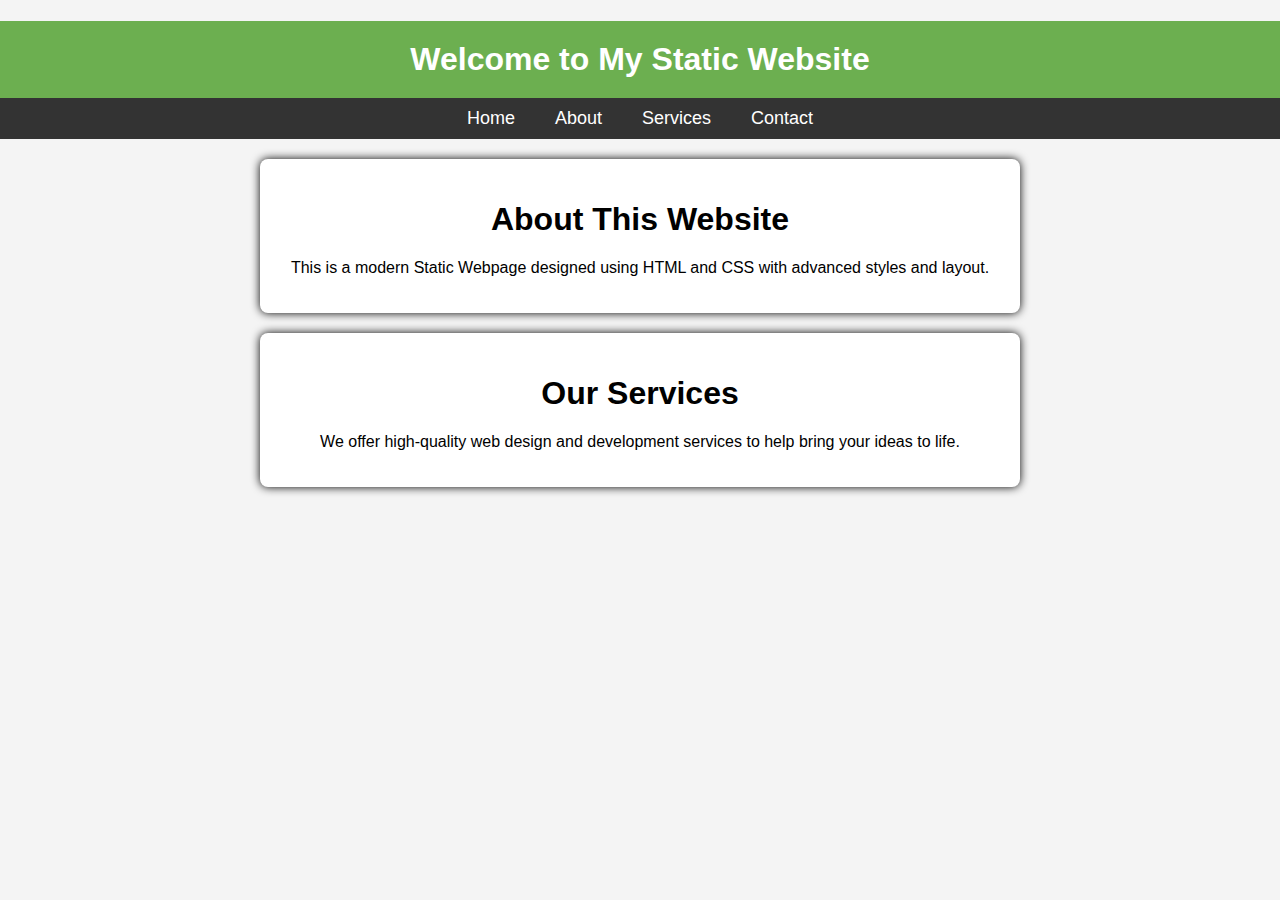
<file: Desigining a modern webpage with html and css/index.html>
<!DOCTYPE html>
<html lang="en">
<head>
    <meta charset="UTF-8">
    <meta http-equiv="X-UA-Compatible" content="IE=edge">
    <meta name="viewport" content="width=device-width, initial-scale=1.0">
    <title>Static Website</title>
    <link rel="stylesheet" href="style.css">
</head>
<body>
    <header>
        <h1 class="homeee">Welcome to My Static Website</h1>
        <nav>
            <ul>
                <li><a href="#home">Home</a></li>
                <li><a href="#about">About</a></li>
                <li><a href="service.html">Services</a></li>
                <li><a href="contactUs.html">Contact</a></li>
            </ul>
        </nav>
    </header>
    <section class="text">
        <div class="shadowbox">
            <h1>About This Website</h1>
            <p>This is a modern Static Webpage designed using HTML and CSS with advanced styles and layout.</p>
        </div>
        <div class="shadowbox">
            <h1>Our Services</h1>
            <p>We offer high-quality web design and development services to help bring your ideas to life.</p>
        </div>
    </section>
    
</body>
</html>
</file>
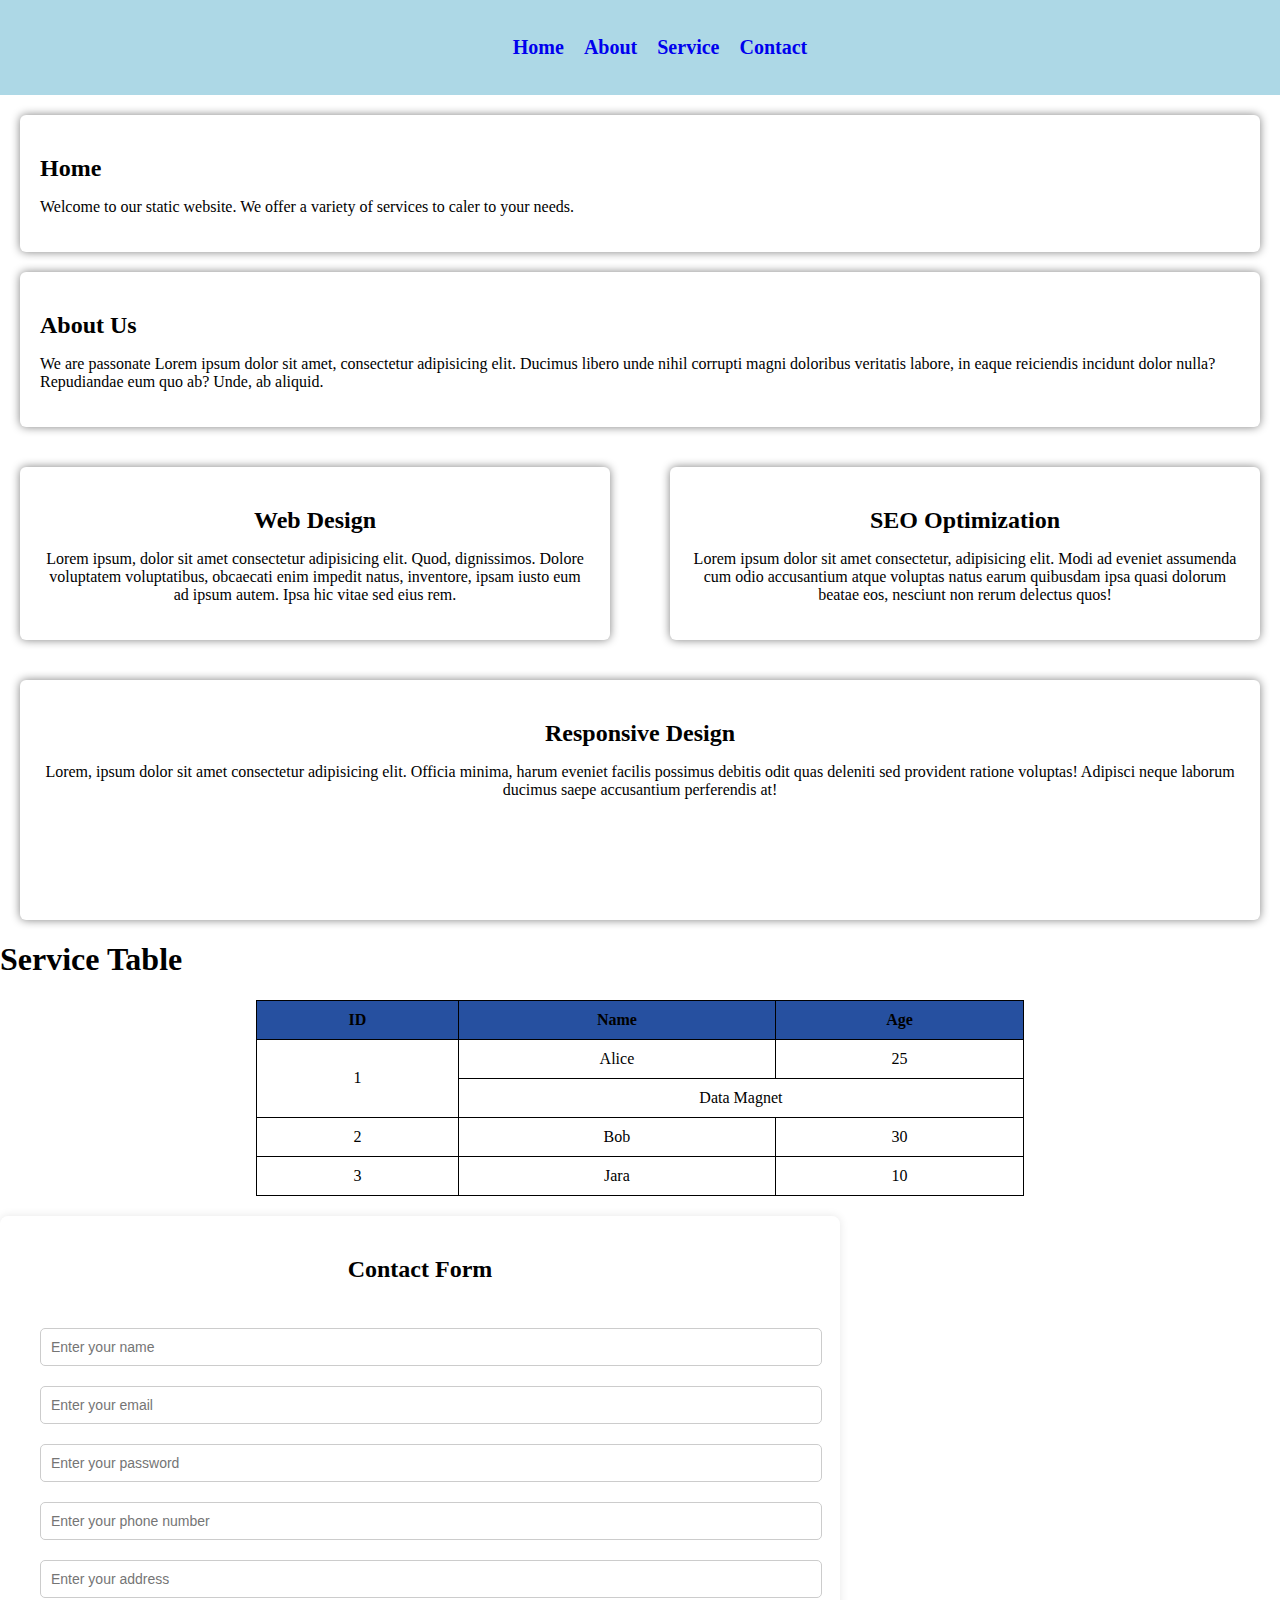
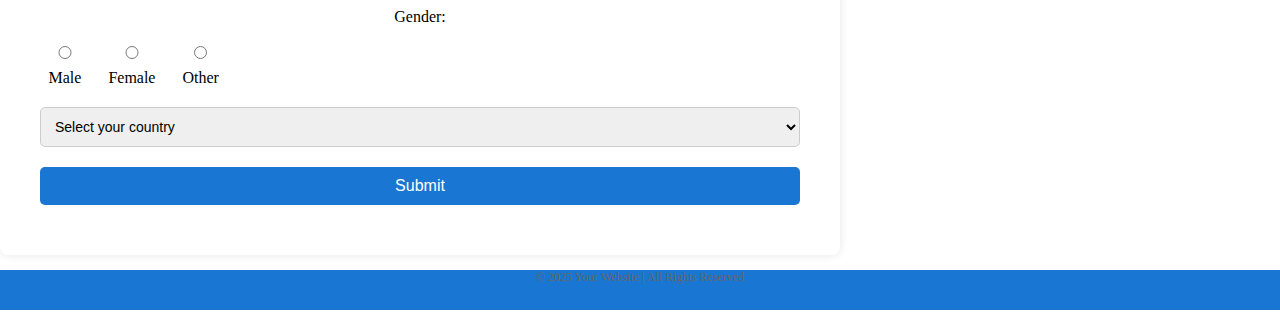
<file: LAB 03/index.html>
<!DOCTYPE html>
<html lang="en">
<head>
    <meta charset="UTF-8">
    <meta http-equiv="X-UA-Compatible" content="IE=edge">
    <meta name="viewport" content="width=device-width, initial-scale=1.0">
    <title>Html & CSS</title>
    <link rel="stylesheet" href="style.css">
</head>
<body>
    <nav>
        <ul>
        <li><a href="#Home">Home</a></li>
        <li><a href="#About Us">About</a></li>
        <li><a href="#Web Design">Service</a></li>
        <li><a href="#">Contact</a></li>
        </ul>
        
    </nav>

    <section>
        <div class="context">
            <h2>Home</h2>
            <p>Welcome to our static website. We offer a variety of services to caler to your needs.</p>
        </div>
            
        <div class="context">
            <h2>About Us</h2>
            <p>We are passonate Lorem ipsum dolor sit amet, consectetur adipisicing elit. Ducimus libero unde nihil corrupti magni doloribus veritatis labore, in eaque reiciendis incidunt dolor nulla? Repudiandae eum quo ab? Unde, ab aliquid.</p>
        </div>
    
        <div class="box">
            <div class="container">
                <h2>Web Design</h2>
                <p>Lorem ipsum, dolor sit amet consectetur adipisicing elit. Quod, dignissimos. Dolore voluptatem voluptatibus, obcaecati enim impedit natus, inventore, ipsam iusto eum ad ipsum autem. Ipsa hic vitae sed eius rem.</p>
            </div>
        
            <div class="container">
                <h2>SEO Optimization</h2>
                <p>Lorem ipsum dolor sit amet consectetur, adipisicing elit. Modi ad eveniet assumenda cum odio accusantium atque voluptas natus earum quibusdam ipsa quasi dolorum beatae eos, nesciunt non rerum delectus quos!</p>
            </div>
        </div>
        
    
        <div class="con">
            <h2>Responsive Design</h2>
            <p>Lorem, ipsum dolor sit amet consectetur adipisicing elit. Officia minima, harum eveniet facilis possimus debitis odit quas deleniti sed provident ratione voluptas! Adipisci neque laborum ducimus saepe accusantium perferendis at!</p>
        </div>

        <div>
            <table class="tab">
                <head>
                    <h1>Service Table</h1>
                </head>
                <thead>
                    <tr>
                        <td>ID</td>
                        <td>Name</td>
                        <td>Age</td>
                    </tr>
                </thead>
                <tr>
                    <td rowspan="2">1</td>
                    <td>Alice</td>
                    <td>25</td>
                    
                </tr>
                <tr>
                    <td colspan="2">Data Magnet</td>
                </tr>

                <tr>
                    <td>2</td>
                    <td>Bob</td>
                    <td>30</td>
                </tr>
                <tr>
                    <td>3</td>
                    <td>Jara</td>
                    <td>10</td>
                </tr>
            </table>
        </div>

        <div class="form-container">
            <h2>Contact Form</h2>
    
            <form id="contactForm" action="#">
                <input type="text" id="name" name="name" placeholder="Enter your name" required pattern="[A-Za-z ]+">
    
                <input type="email" id="email" name="email" placeholder="Enter your email" required>
    
                <input type="password" id="password" name="password" placeholder="Enter your password" required pattern="[a-zA-Z0-9!@#$%^&*]+">
    
                <input type="tel" id="phone" name="phone" placeholder="Enter your phone number" required pattern="[0-9]{10}">
    
                <input type="text" id="address" name="address" placeholder="Enter your address" required>
    
                <label>Gender:</label>
                <div class="gender-options">
                    <label><input type="radio" name="gender" value="male" required> Male</label>
                    <label><input type="radio" name="gender" value="female" required> Female</label>
                    <label><input type="radio" name="gender" value="other" required> Other</label>
                </div>
    
                <select id="country" name="country" required>
                    <option value="" disabled selected>Select your country</option>
                    <option value="Bangladesh">Bangladesh</option>
                    <option value="india">India</option>
                    <option value="Vietnum">Vietnum</option>
                    <option value="Belgium">Belgium</option>
                    <option value="Srilanka">Srilanka</option>
                </select>
    
                <button type="submit">Submit</button>
            </form>
    
            
        </div>

    </section>

    
</body>
<footer>
    <p class="footer">&copy; 2025 Your Website | All Rights Reserved</p>
</footer>
</html>
</file>
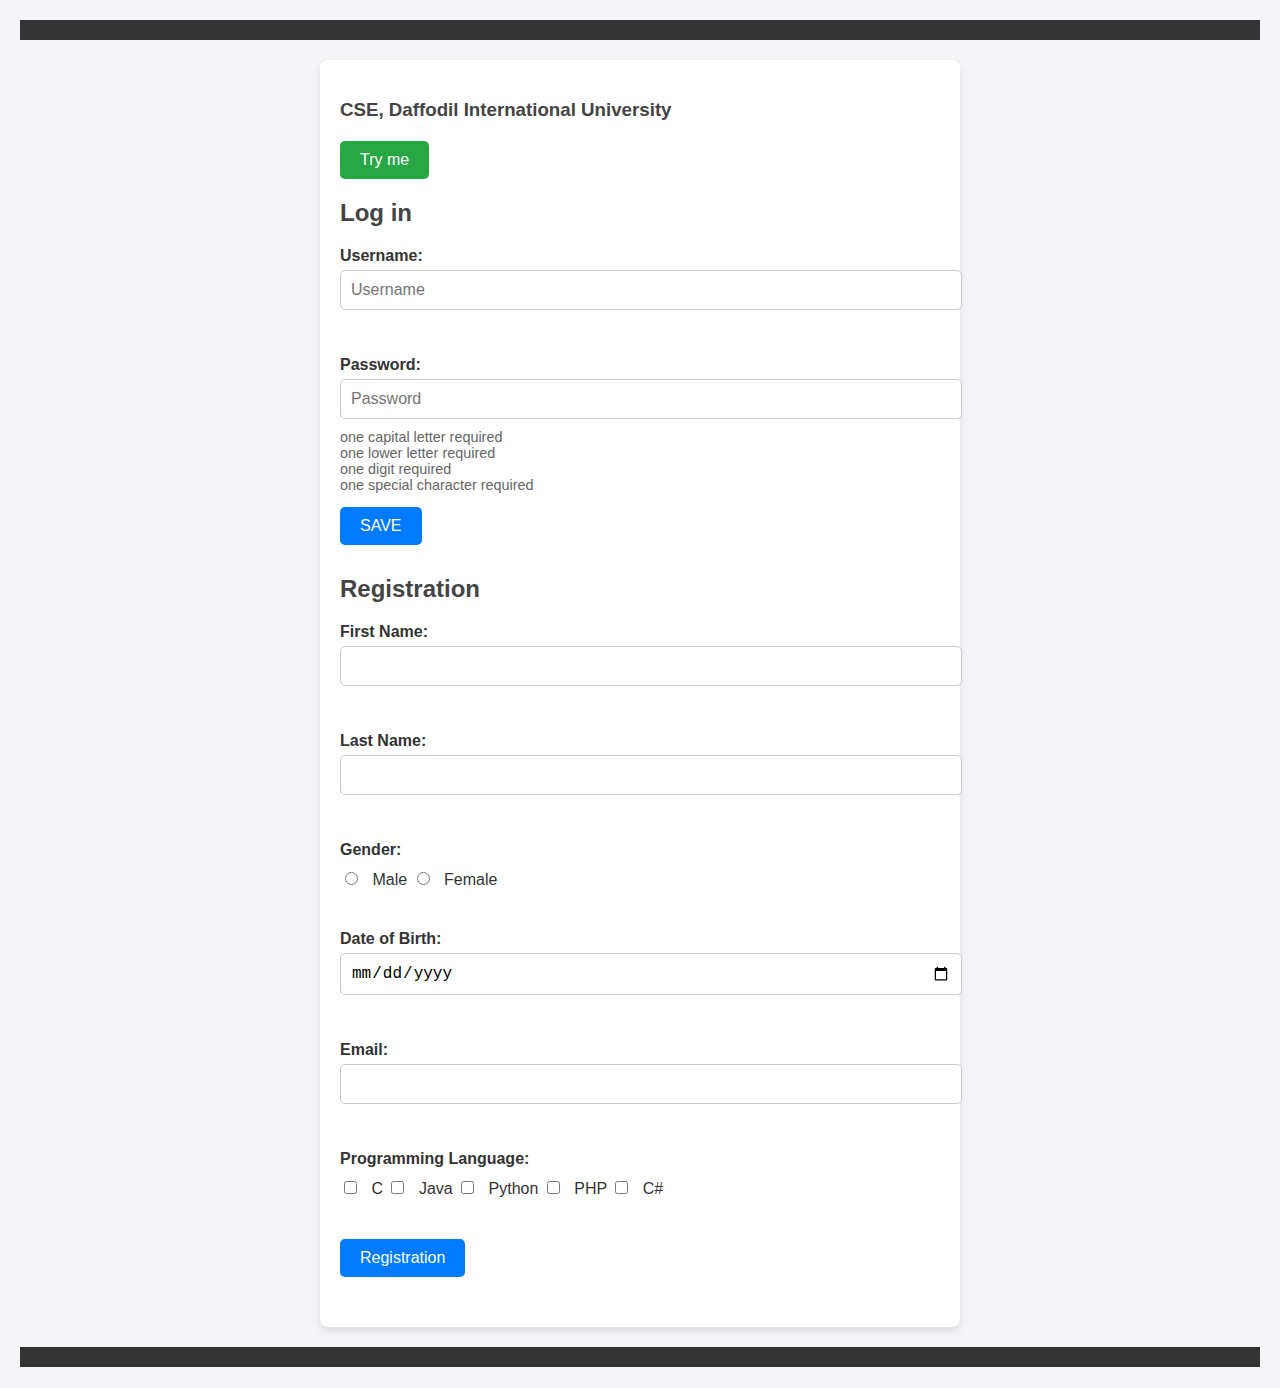
<file: web_EnginneringLab2-main/index.html>
<!DOCTYPE html>
<html lang="en">
<head>
    <meta charset="UTF-8">
    <meta name="viewport" content="width=device-width, initial-scale=1.0">
    <title>Form</title>
    <link rel="stylesheet" href="style.css">
</head>
<body>

    <header>

    </header>

    <main>
    <h3>CSE, Daffodil International University</h3>
    <button id="tryMeBtn">Try me</button>

    <h2>Log in</h2>
    <form id="loginForm">
        <label>Username: <input type="text" id="loginUsername" placeholder="Username"></label>
        <span class="error" id="loginUsernameError"></span><br><br>

        <label>Password: <input type="password" id="loginPassword" placeholder="Password"></label>
        <span class="error" id="loginPasswordError"></span>
        <p class="password-rules">
            one capital letter required<br>
            one lower letter required<br>
            one digit required<br>
            one special character required
        </p>

        <button type="submit">SAVE</button>
    </form>

    <h2>Registration</h2>
    <form id="registrationForm">
        <label>First Name: <input type="text" id="firstName"></label>
        <span class="error" id="firstNameError"></span><br><br>

        <label>Last Name: <input type="text" id="lastName"></label>
        <span class="error" id="lastNameError"></span><br><br>

        <label>Gender:</label>
        <input type="radio" name="gender" value="male"> Male
        <input type="radio" name="gender" value="female"> Female
        <span class="error" id="genderError"></span><br><br>

        <label>Date of Birth: <input type="date" id="dob"></label>
        <span class="error" id="dobError"></span><br><br>

        <label>Email: <input type="email" id="email"></label>
        <span class="error" id="emailError"></span><br><br>

        <label>Programming Language:</label>
        <input type="checkbox" name="language" value="C"> C
        <input type="checkbox" name="language" value="Java"> Java
        <input type="checkbox" name="language" value="Python"> Python
        <input type="checkbox" name="language" value="PHP"> PHP
        <input type="checkbox" name="language" value="C#"> C#
        <span class="error" id="languageError"></span><br><br>

        <button type="submit">Registration</button>
    </form>
    </main>

    <footer>

    </footer>

    <script src="script.js"></script>

</body>
</html>
</file>
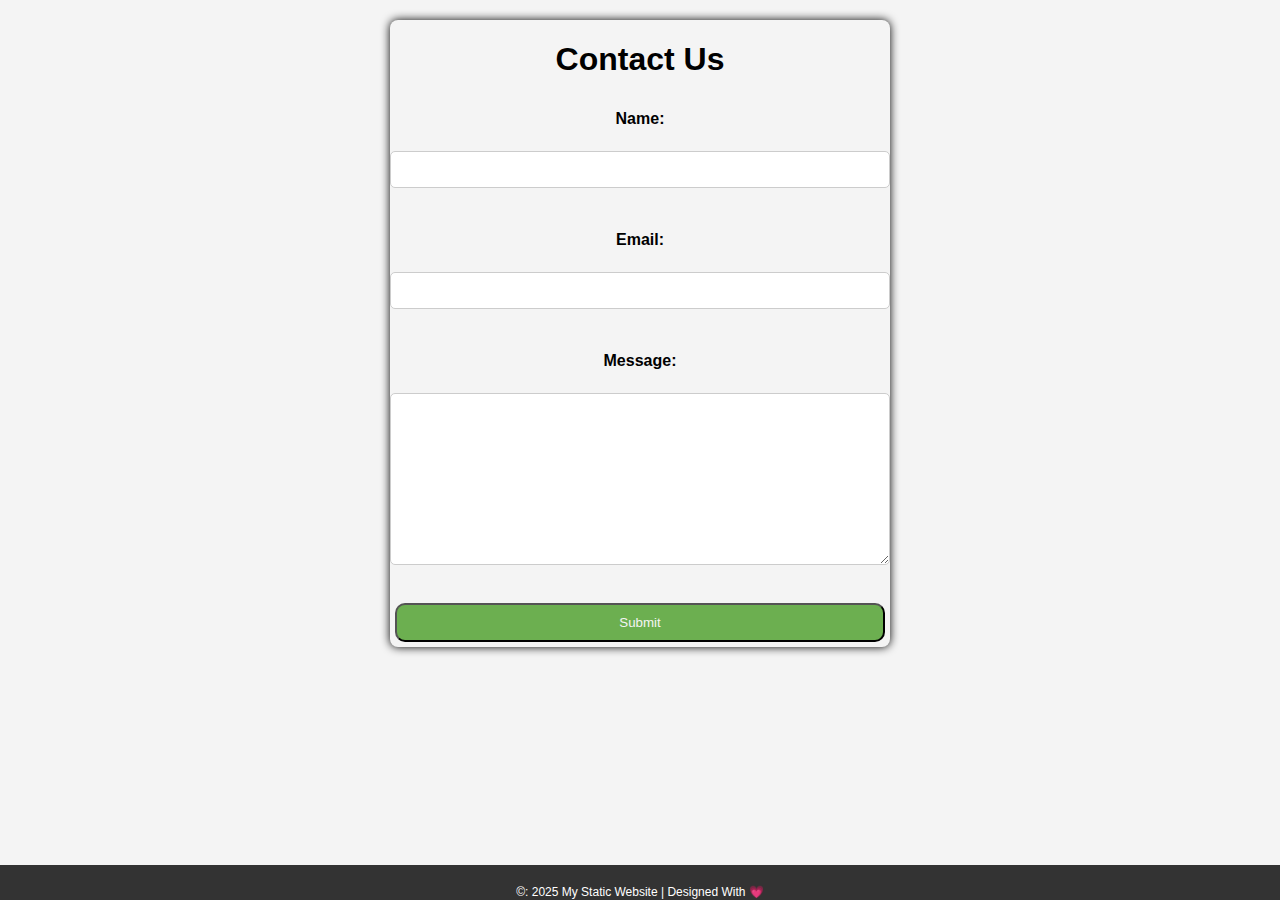
<file: Desigining a modern webpage with html and css/contactUs.html>
<!DOCTYPE html>
<html lang="en">
<head>
    <meta charset="UTF-8">
    <meta http-equiv="X-UA-Compatible" content="IE=edge">
    <meta name="viewport" content="width=device-width, initial-scale=1.0">
    <title>Contact Us</title>
    <link rel="stylesheet" href="style.css">
    <style>
        html,body {
            margin: 0;
            padding: 0;
            height: 100%;
        }

        body{
            display: flex;
            flex-direction: column;
            min-height: 100vh;
        }

        main{
            flex: 4;
        }
    </style>
</head>
<body class="contactUsBody">
    <section class="cform">
        <h1>Contact Us</h1>
    
        <form action="#">
            <label for="Name">Name:</label><br>
            <input type="text" id="name"><br>
            <label for="Email">Email:</label><br>
            <input type="text" id="Email"><br>
            <label for="Message">Message:</label><br>
            <textarea name="message" id="message" cols="30" rows="10"></textarea><br>
            <button type="submit">Submit</button>
        </form>
    </section>
    <footer>
        <p>&copy: 2025 My Static Website | Designed With &#128151</p>
    </footer>
</body>
</html>
</file>
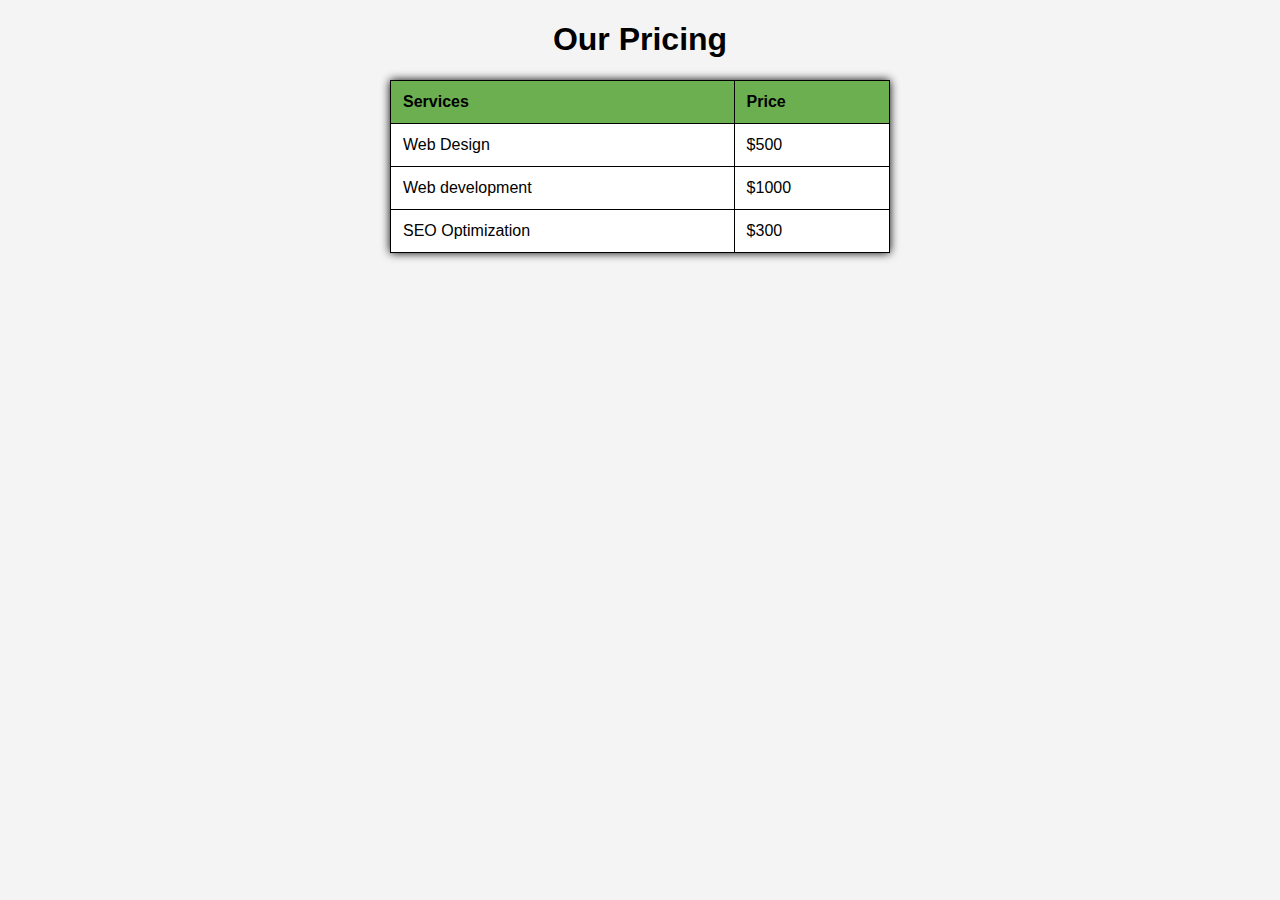
<file: Desigining a modern webpage with html and css/service.html>
<!DOCTYPE html>
<html lang="en">
<head>
    <meta charset="UTF-8">
    <meta http-equiv="X-UA-Compatible" content="IE=edge">
    <meta name="viewport" content="width=device-width, initial-scale=1.0">
    <title>Services</title>
    <link rel="stylesheet" href="style.css">
</head>
<body>
    <header>
        <h1>Our Pricing</h1>
    </header>
    <section class="service">
        <table>
            <tr class="mainrow">
              <th>Services</th>
              <th>Price</th>
            </tr>
            <tr>
              <td>Web Design</td>
              <td>$500</td>
            </tr>
            <tr>
              <td>Web development</td>
              <td>$1000</td>
            </tr>
            <tr>
                <td>SEO Optimization</td>
                <td>$300</td>
            </tr>
          </table>
    </section>
        
</body>
</html>
</file>
<file: Desigining a modern webpage with html and css/style.css>
/*index*/
body {
    font-family: Arial, Helvetica, sans-serif;
    margin: 0;
    padding: 0;
    background-color: #f4f4f4;
    text-align: center;
}

.homeee {
    background-color: #6CAF50;
    color: white;
    padding: 20px;
    margin-bottom: 0px;
}

nav ul {
    list-style-type: none;
    padding: 0;
    background-color: #333;
    margin: 0;
    display: flex;
    justify-content: center;
}

nav ul li {
    padding: 10px 20px;
}

nav ul li a {
    color: white;
    text-decoration: none;
    font-size: 18px;
}

.text {
    margin: 20px auto;
    width: 800px;
}

.shadowbox {
    background-color: white;
    padding: 20px;
    margin: 20px;
    border-radius: 8px;
    box-shadow: 0px 0px 10px rgb(0,0,0,1);
}

/* service */
.service{
    width: 500px;
    margin: 20px auto;
    background-color: white;
    border-radius: 2px;
    box-shadow: 0px 0px 10px rgb(0,0,0,1);
    text-align: center;
}

table{
    width: 500px;
    border-collapse: collapse;
    text-align: left;
}

th,td{
    padding: 12px;
    border: 1px solid;
}

.mainrow{
    background-color: #6CAF50;
}

/*contact us*/

.cform{
    width: 500px;
    margin: 20px auto;
    background-color: #f4f4f4;
    border-radius: 8px;
    box-shadow: 0px 0px 10px rgb(0,0,0,1);
}

form{
    display: flex;
    flex-direction: column;
}

label{
    font-weight: bold;
    margin: 10px 0 5px;
}

input , textarea{
    width: 100;
    padding: 10px;
    margin: 0px 0px 15px 0px;
    border: 1px solid #ccc;
    border-radius: 5px;
}

button {
    background-color: #6CAF50;
    color: #f4f4f4;
    padding: 10px;
    border-radius: 10px;
    margin: 5px;

}

button:hover{
    background-color: #5a9e5a;
}

footer{
    text-align: center;
    margin-top: auto;
    color: white;
    padding-top: 0px;
    padding-bottom: 5px;
    background-color: #333;
    font-size: 12px;
    height: 30px;
    line-height: 30px;
    overflow: hidden;
}
</file>
<file: LAB 03/style.css>
body{
    margin: 0px;
    padding: 0%;
}

nav{
    background-color: lightblue;
    padding: 20px;
    text-align: center;
}

nav ul{
    list-style: none;
    display: flex;
    justify-content: center;
    gap: 20px;
}

nav ul li{
    display: inline;
}

nav ul li a{
    text-decoration: none;
    font-size: 20px;
    font-weight: bold;
}

/* section{
    background-color: #dcdcdc;
} */


.context{
    background-color: white;
    padding: 20px;
    margin: 20px;
    justify-content: center;
    box-shadow: 0px 0px 10px gray;
    border-radius: 6px 6px 6px 6px;
}

.box{
    display: flex;
    gap: 20px;  
}
.container{
    background-color: white;
    padding: 20px;
    margin: 20px;
    text-align: center;
    justify-content: center;
    box-shadow: 0px 0px 10px gray;
    border-radius: 6px;
    flex: 1;
}

.con{
    background-color: white;
    height: 200px;
    width: fit-content;
    padding: 20px;
    margin: 20px;
    text-align: center;
    box-shadow: 0px 0px 10px gray;
    border-radius: 6px;
}


table {
    text-align: center;
    width: 60%;
    margin: 20px auto;
    border-collapse: collapse;
}
thead{
    background-color: rgb(38, 80, 160);
    color: black;
    font-weight: bold;
}

th, td{
    border: 1px solid;
    padding: 10px;
    text-align: center;
}

form{
    justify-content: center;
    text-align: center;
    background-color: white;
    padding: 20px;
    border-radius: 6px;

}

.form-container {
    background: #ffffff;
    padding: 20px;
    border-radius: 8px;
    box-shadow: 0 0 10px rgba(0, 0, 0, 0.1);
    width: 800px;
    text-align: center;
    justify-content: center;
}

h2 {
    margin-bottom: 15px;
}

form {
    display: flex;
    flex-direction: column;
}

input, select, button {
    margin: 10px 0;
    padding: 10px;
    border: 1px solid #ccc;
    border-radius: 5px;
    font-size: 14px;
    width: 100%;
}

input:focus, select:focus {
    border-color: #1976D2;
    outline: none;
}

.gender-options {
    display: flex;
    gap: 10px;
    margin: 10px 0;
}

button {
    background-color: #1976D2;
    color: white;
    border: none;
    cursor: pointer;
    font-size: 16px;
}

button:hover {
    background-color: #135ba1;
}

.footer {
    height: 40px;
    font-size: 10px;
    background-color: #1976D2;
    text-align: center;
    margin-top: 15px;
    font-size: 12px;
    color: #666;
}
</file>
<file: web_EnginneringLab2-main/style.css>
body {
    font-family: Arial, sans-serif;
    background-color: #f4f4f9;
    color: #333;
    margin: 0;
    padding: 20px;
}

header, footer {
    text-align: center;
    padding: 10px;
    background-color: #333;
    color: white;
}

main {
    max-width: 600px;
    margin: 20px auto;
    padding: 20px;
    background-color: white;
    border-radius: 8px;
    box-shadow: 0 4px 8px rgba(0, 0, 0, 0.1);
}

h2, h3 {
    color: #444;
    margin-bottom: 20px;
}

/* Button Styles */
button {
    background-color: #007bff;
    color: white;
    border: none;
    padding: 10px 20px;
    border-radius: 5px;
    cursor: pointer;
    font-size: 16px;
    transition: background-color 0.3s ease;
}

button:hover {
    background-color: #0056b3;
}

#tryMeBtn {
    background-color: #28a745;
}

#tryMeBtn:hover {
    background-color: #218838;
}

form {
    margin-bottom: 30px;
}

label {
    display: block;
    margin-bottom: 10px;
    font-weight: bold;
}

input[type="text"],
input[type="password"],
input[type="email"],
input[type="date"] {
    width: 100%;
    padding: 10px;
    margin-top: 5px;
    border: 1px solid #ccc;
    border-radius: 5px;
    font-size: 16px;
}

input[type="radio"],
input[type="checkbox"] {
    margin-right: 10px;
}

.password-rules {
    font-size: 0.9em;
    color: #666;
    margin-top: 5px;
}


.error {
    color: #dc3545;
    font-size: 0.9em;
    margin-top: 5px;
    display: block;
}

.gender-group, .language-group {
    margin-bottom: 15px;
}

.gender-group label, .language-group label {
    font-weight: normal;
    margin-right: 15px;
}

@media (max-width: 600px) {
    main {
        padding: 15px;
    }

    button {
        width: 100%;
        padding: 15px;
    }

    input[type="text"],
    input[type="password"],
    input[type="email"],
    input[type="date"] {
        font-size: 14px;
    }
}
</file>
